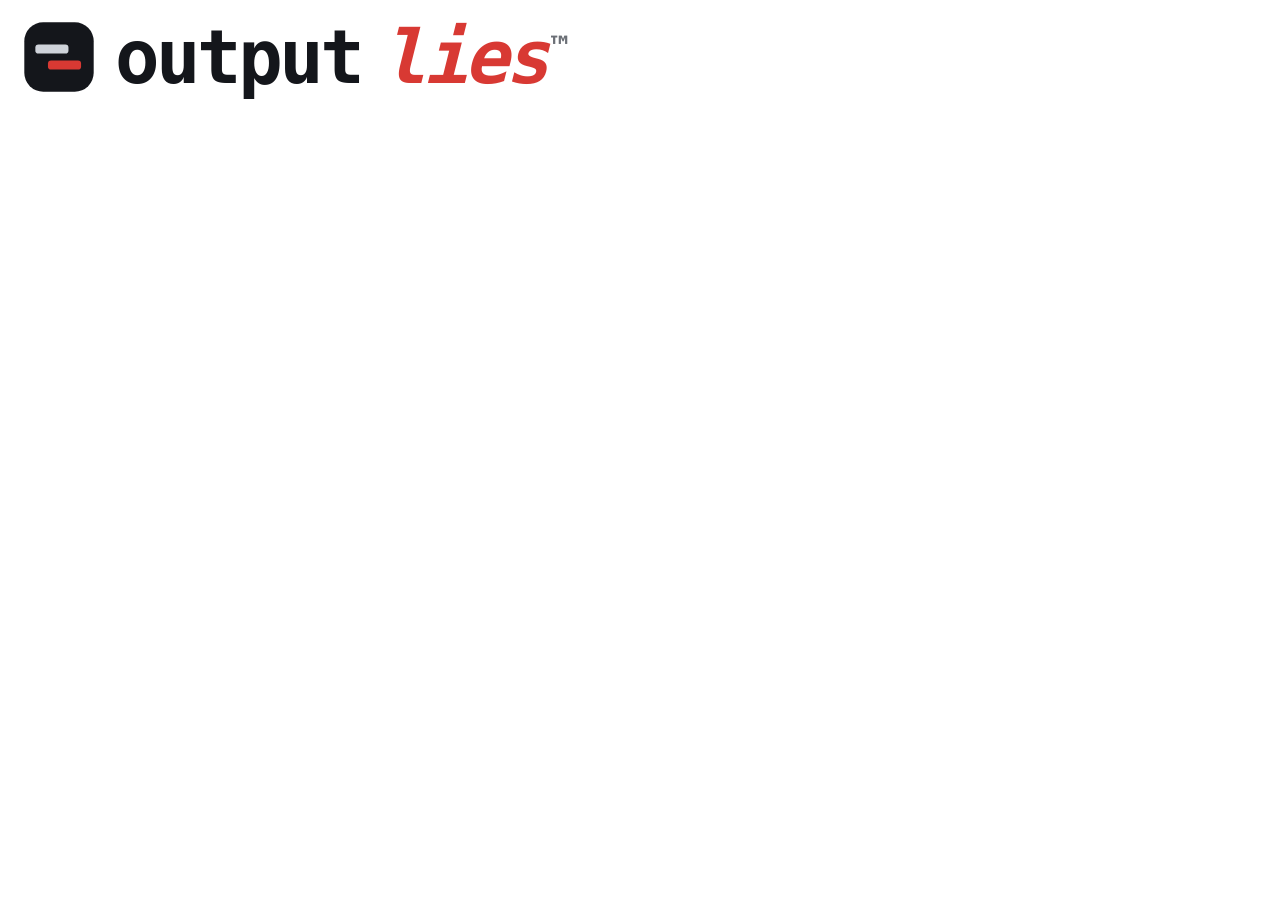
<file: logo-wide.html>
<!--
  Horizontal logo lockup source for output-lies. AI-Assisted.
  Rendered headless (transparent) + trimmed to logo-wide.png, used as a single <img> in nav/footer
  so the symbol+wordmark can never wrap or break apart.
-->
<meta charset="utf-8">
<style>
  html,body{margin:0;background:transparent}
  body{display:inline-block}
  .lock{display:inline-flex;align-items:center;gap:15px;padding:14px 18px;
    font-family:"DejaVu Sans Mono","Cascadia Code",monospace;font-weight:700;font-size:74px;
    color:#14161b;letter-spacing:-3.5px;white-space:nowrap}
  .lock svg{width:82px;height:82px;flex:0 0 auto}
  .wm .r{color:#d83933;font-style:italic;margin-left:-0.28em}
  .wm .tm{font-size:.4em;color:#6b6f76;font-weight:600;vertical-align:super;margin-left:5px}
</style>
<body>
  <div class="lock">
    <svg viewBox="0 0 26 26" xmlns="http://www.w3.org/2000/svg"><rect x="2" y="2" width="22" height="22" rx="6" fill="#14161b"/><rect x="5.5" y="9" width="10.5" height="2.9" rx="1" fill="#cfd3da"/><rect x="9.5" y="14.1" width="10.5" height="2.9" rx="1" fill="#d83933"/></svg>
    <span class="wm">output <span class="r">lies</span><span class="tm">&trade;</span></span>
  </div>
</body>
</file>
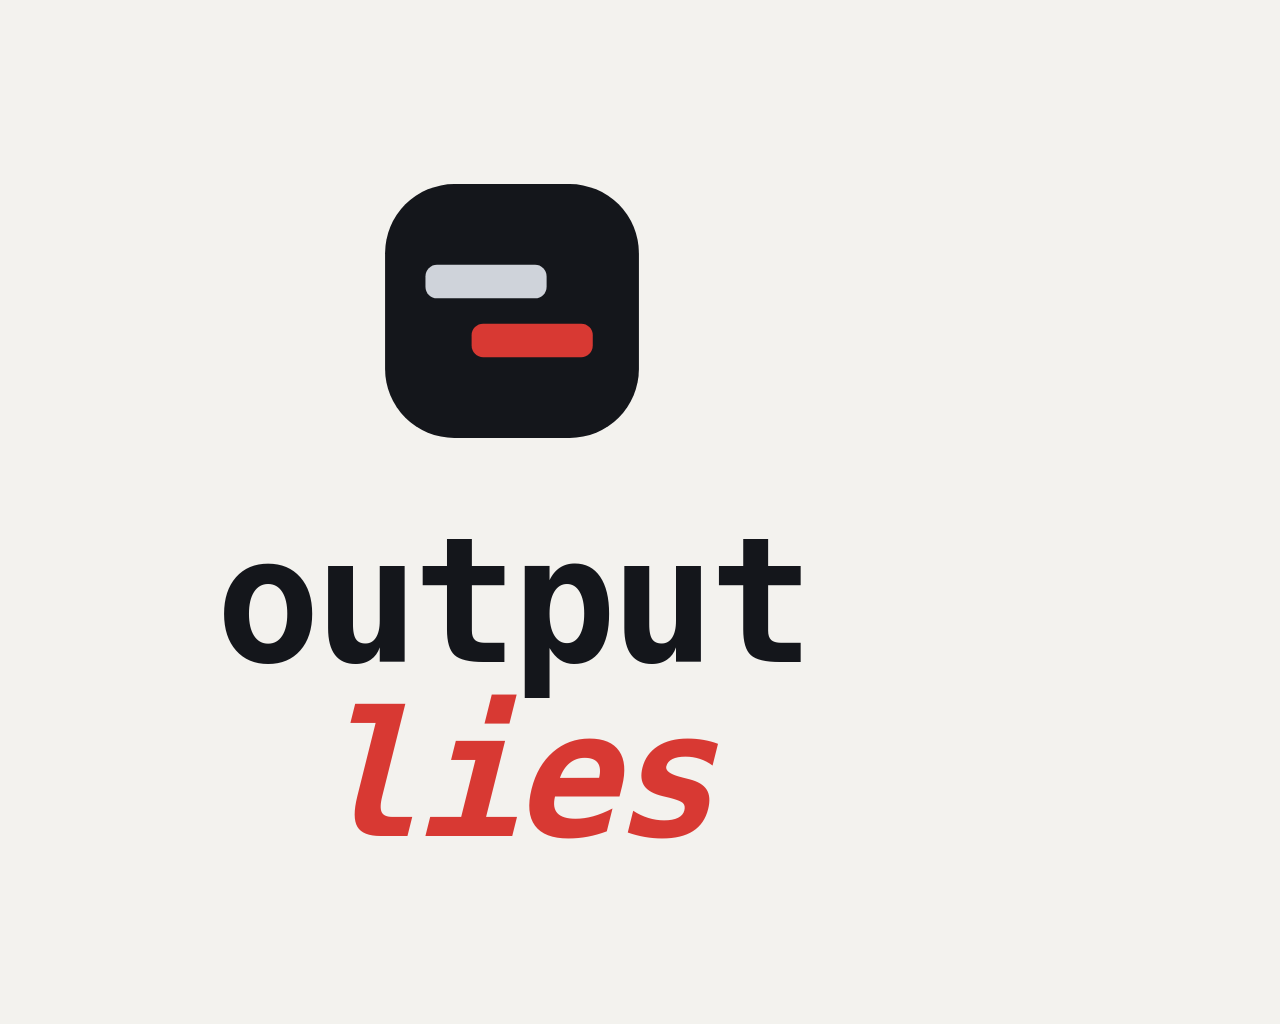
<file: logo.html>
<!--
  Standalone logo source for output-lies. AI-Assisted.
  Symbol (shifted text = a lie) + wordmark lockup, rendered headless at 1024x1024 to logo.png.
-->
<meta charset="utf-8">
<style>
  html,body{margin:0;width:1024px;height:1024px}
  body{background:#f3f2ee;display:flex;flex-direction:column;align-items:center;justify-content:center;gap:54px;
    font-family:"DejaVu Sans Mono","Cascadia Code",monospace;font-weight:700;color:#14161b;letter-spacing:-6px}
  svg{width:300px;height:300px}
  .wm{line-height:1.0;text-align:center;font-size:174px}
  .r{color:#d83933;font-style:italic}
</style>
<body>
  <svg viewBox="0 0 26 26" xmlns="http://www.w3.org/2000/svg"><rect x="2" y="2" width="22" height="22" rx="6" fill="#14161b"/><rect x="5.5" y="9" width="10.5" height="2.9" rx="1" fill="#cfd3da"/><rect x="9.5" y="14.1" width="10.5" height="2.9" rx="1" fill="#d83933"/></svg>
  <div class="wm">output<br><span class="r">lies</span></div>
</body>
</file>
